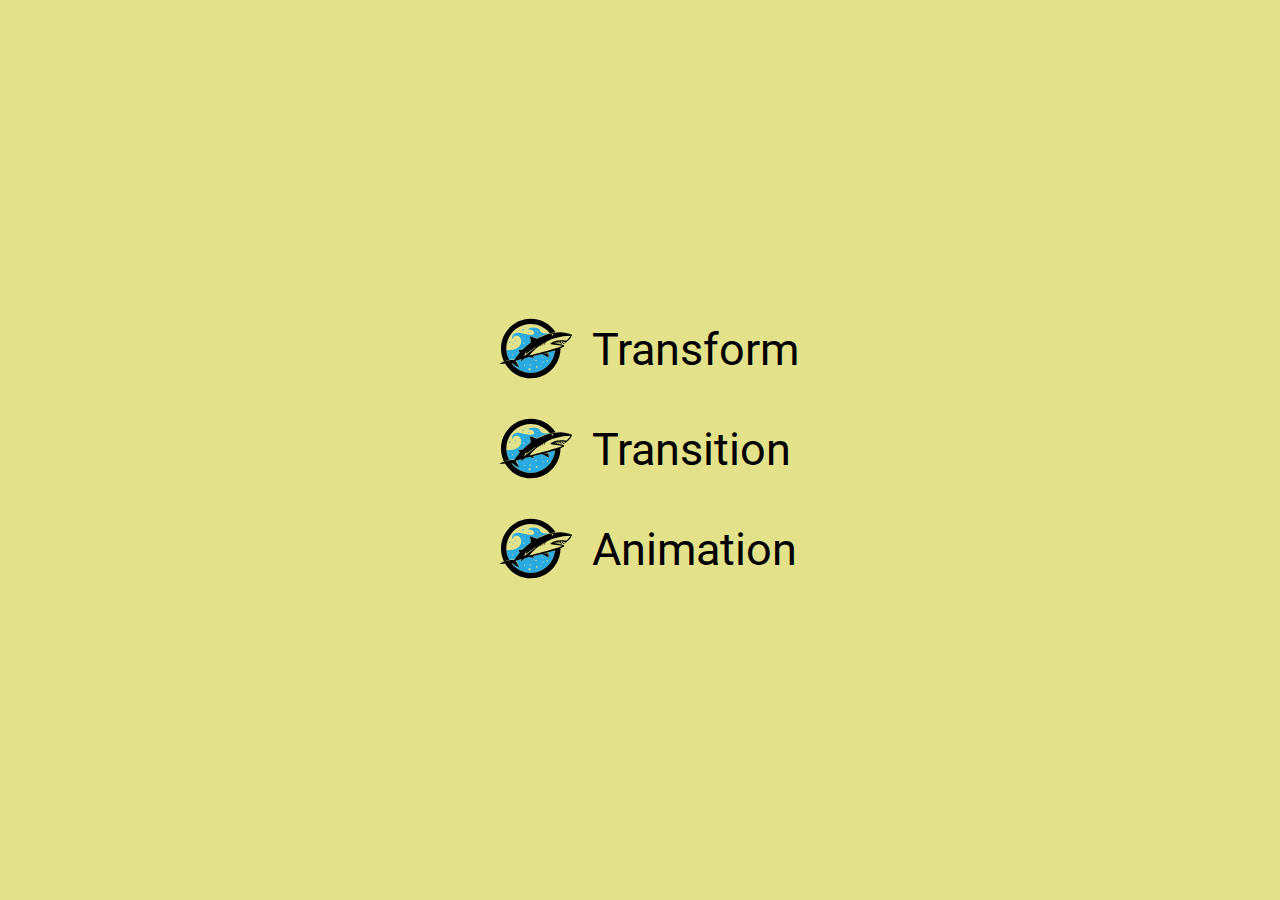
<file: index.html>
<!DOCTYPE html>
<html lang="en">
    <head>
        <meta charset="UTF-8" />
        <meta http-equiv="X-UA-Compatible" content="IE=edge" />
        <meta name="viewport" content="width=device-width, initial-scale=1.0" />
        <title>-- lesson 10 --</title>
        <link rel="preconnect" href="https://fonts.googleapis.com" />
        <link rel="preconnect" href="https://fonts.gstatic.com" crossorigin />
        <link
            href="https://fonts.googleapis.com/css2?family=Roboto&display=swap"
            rel="stylesheet"
        />
        <link rel="stylesheet" href="./common.css" />
    </head>

    <body>
        <main>
            <div class="wrapper">
                <ul class="links-list">
                    <li class="links-list-item">
                        <a class="link" href="./transform/index.html">
                            Transform
                        </a>
                    </li>
                    <li class="links-list-item">
                        <a class="link" href="./trasnsition/index.html">
                            Transition
                        </a>
                    </li>
                    <li class="links-list-item">
                        <a class="link" href="./animation/index.html">
                            Animation
                        </a>
                    </li>
                </ul>
            </div>
        </main>
    </body>
</html>
</file>
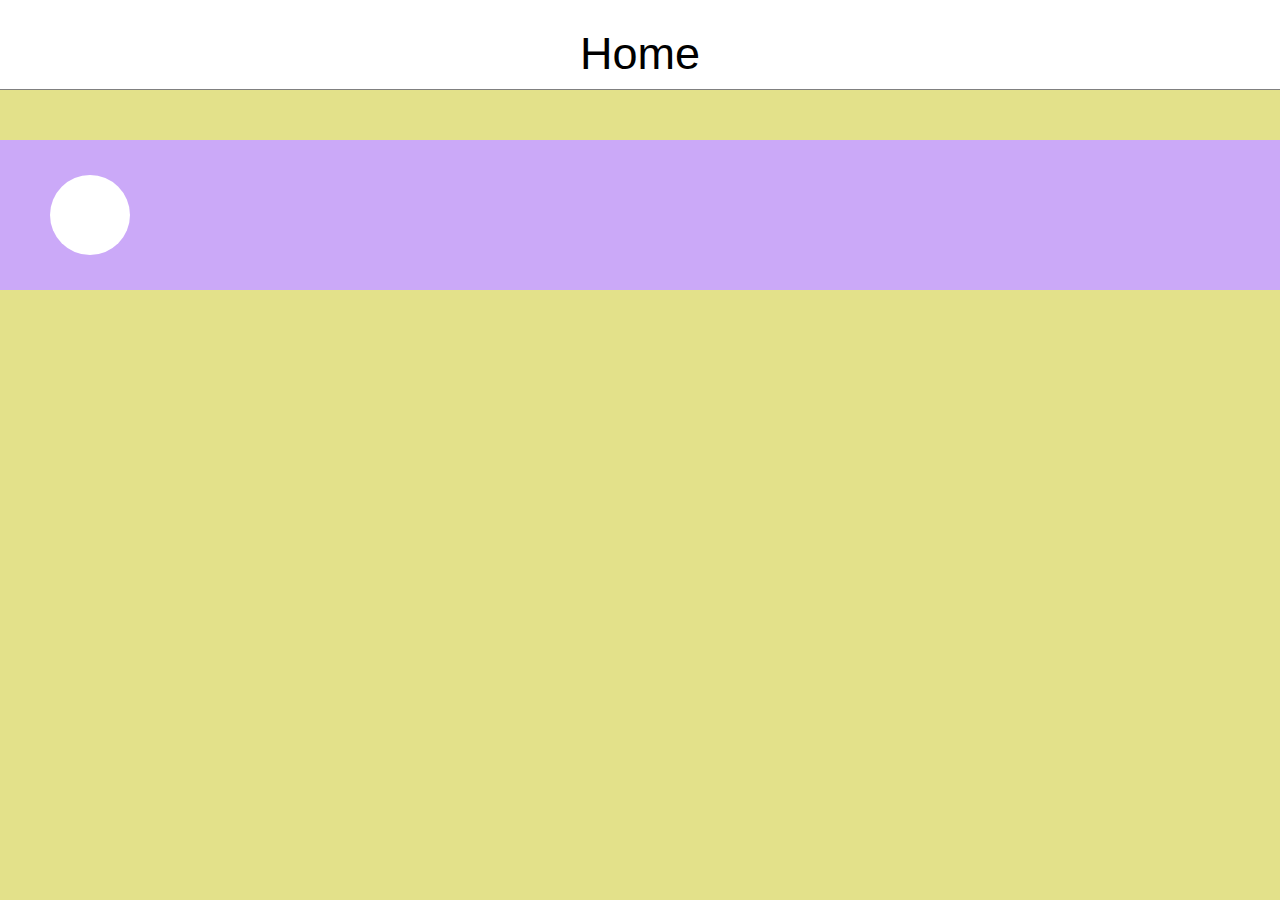
<file: animation/index.html>
<!DOCTYPE html>
<html lang="en">
    <head>
        <meta charset="UTF-8" />
        <meta name="viewport" content="width=device-width, initial-scale=1.0" />
        <title>Document</title>
        <link rel="stylesheet" href="./style.css" />
        <link rel="stylesheet" href="../common.css" />
    </head>
    <body>
        <header class="header">
            <a class="link" href="../index.html">Home</a>
        </header>
        <main>
            <div class="wrapp">
                <!-- <div class="flex-item">
                    <button>Save</button>
                </div> -->

                <!-- <div class="flex-item">
                    <div class="loader">
                        <span class="loader__element"></span>
                        <span class="loader__element"></span>
                        <span class="loader__element"></span>
                    </div>
                </div> -->
                <div class="animate-box">
                    <div class="dot"></div>
                </div>
            </div>
        </main>
    </body>
</html>
</file>
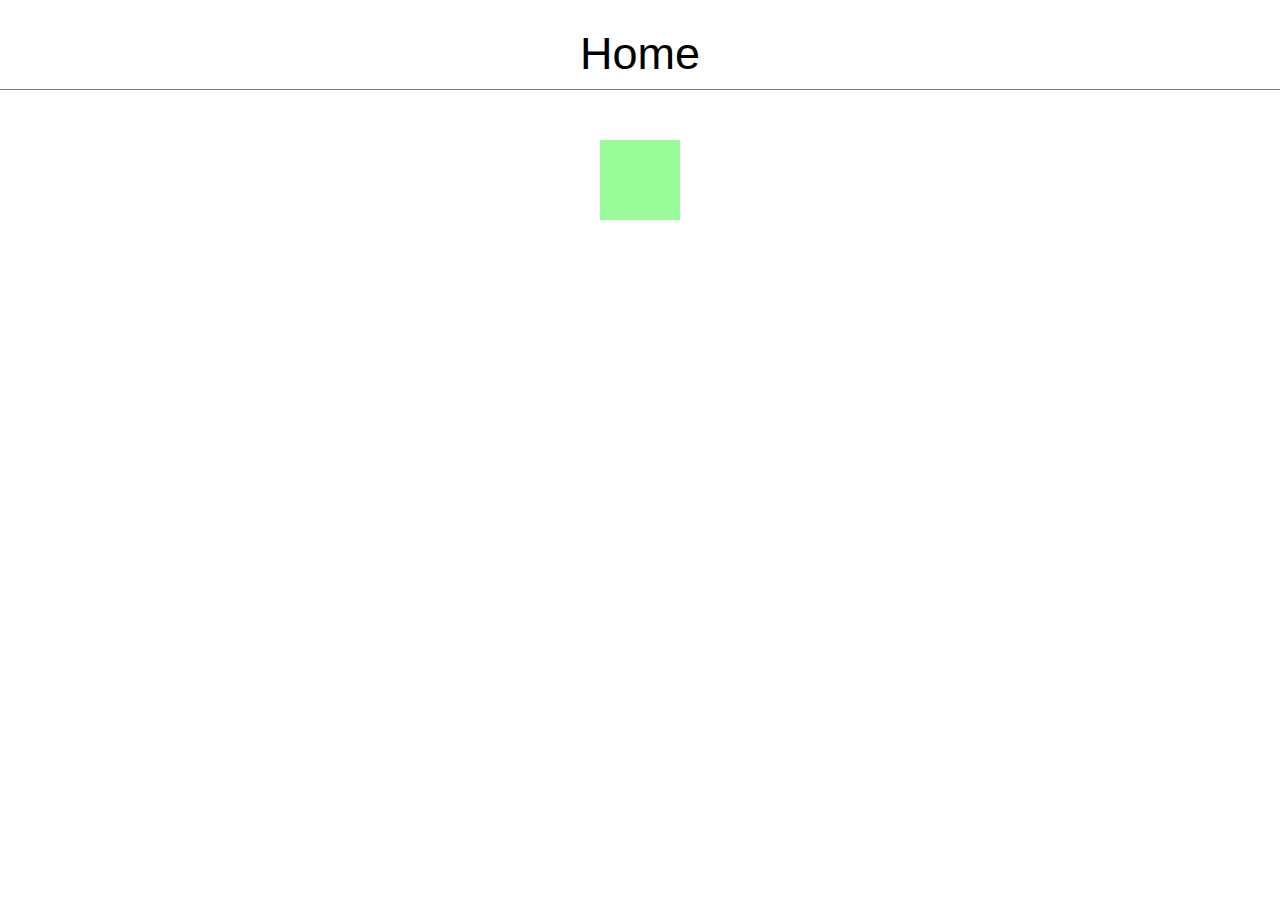
<file: transform/index.html>
<!DOCTYPE html>
<html lang="en">
    <head>
        <meta charset="UTF-8" />
        <meta name="viewport" content="width=device-width, initial-scale=1.0" />
        <title>transform</title>
        <link rel="stylesheet" href="./style.css" />
        <link rel="stylesheet" href="../common.css" />
    </head>
    <body>
        <header class="header">
            <a class="link" href="../index.html">Home</a>
        </header>
        <main>
            <div class="wrapp">
                <div class="square translate"></div>
            </div>
        </main>
    </body>
</html>
</file>
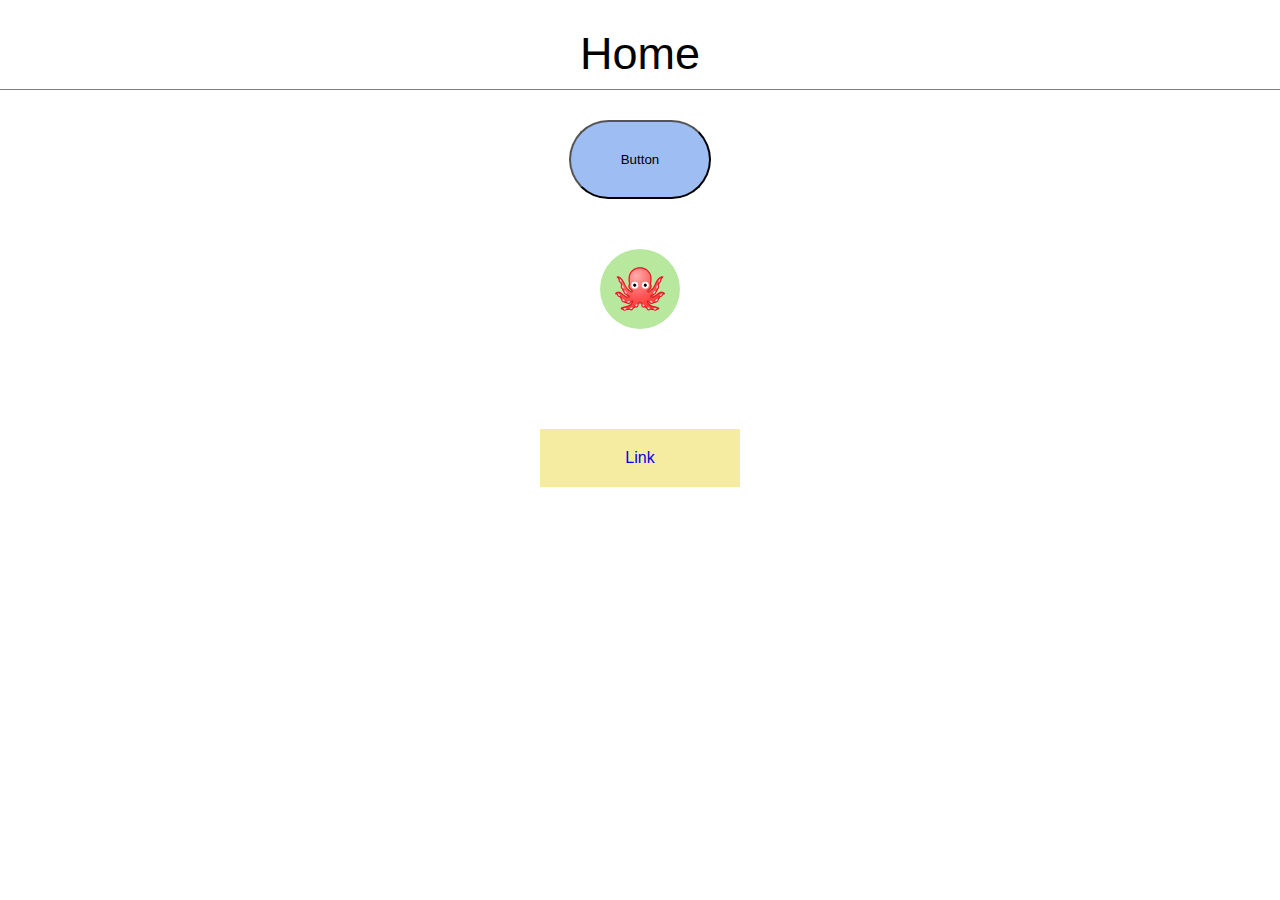
<file: trasnsition/index.html>
<!DOCTYPE html>
<html lang="en">
    <head>
        <meta charset="UTF-8" />
        <meta name="viewport" content="width=device-width, initial-scale=1.0" />
        <title>Document</title>
        <link rel="stylesheet" href="./style.css" />
        <link rel="stylesheet" href="../common.css" />
    </head>
    <body>
        <header class="header">
            <a class="link" href="../index.html">Home</a>
        </header>
        <main>
            <div class="wrapp">
                <div>
                    <button class="btn">Button</button>
                </div>

                <div class="img-wrapp">
                    <img
                        class="image"
                        src="../images/22297octopus_98770.svg"
                        alt="crab"
                    />
                </div>
                <div>
                    <a href="./" class="ex-link">Link</a>
                </div>
            </div>
        </main>
    </body>
</html>
</file>
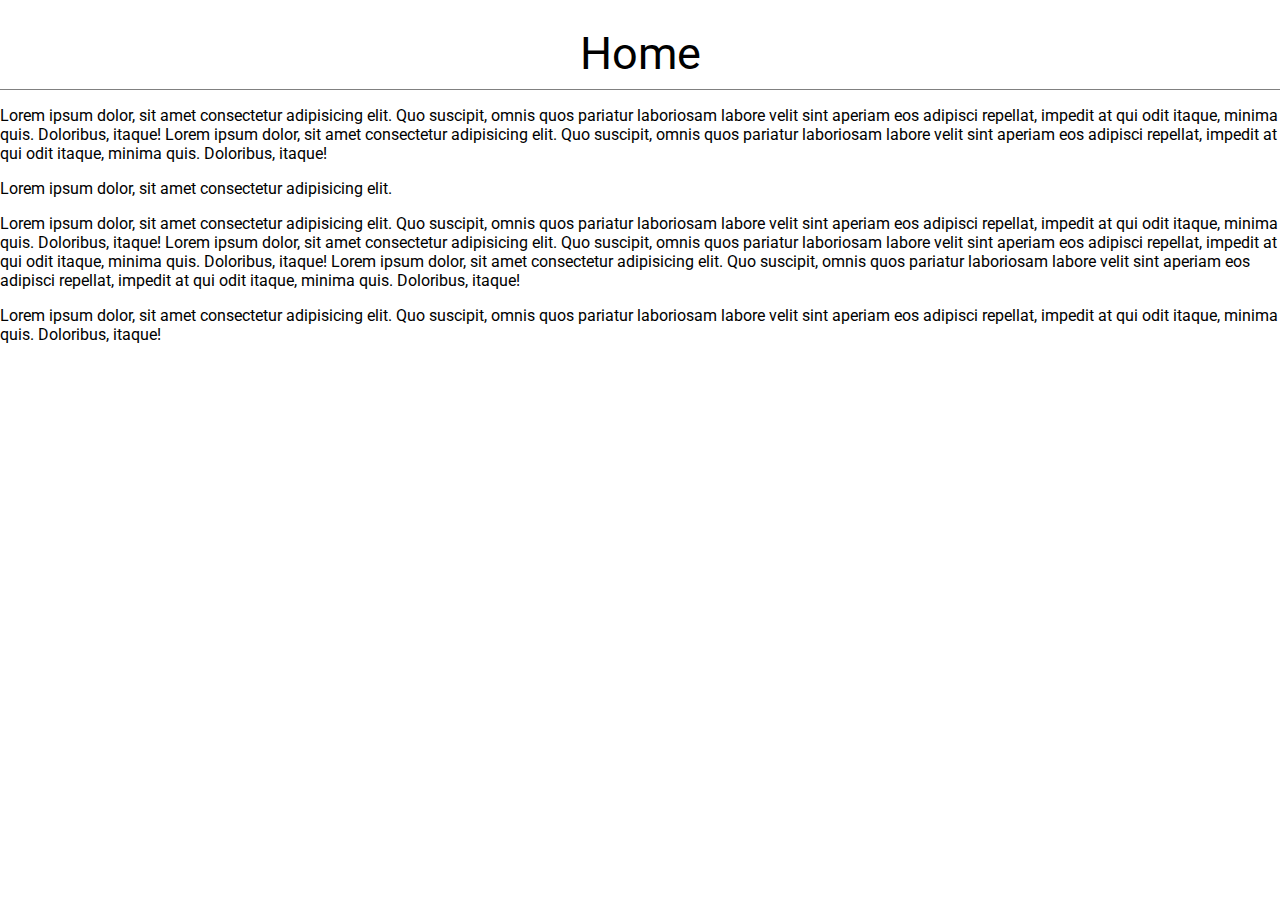
<file: trasnsition/trsnslate.html>
<!DOCTYPE html>
<html lang="en">
    <head>
        <meta charset="UTF-8" />
        <meta name="viewport" content="width=device-width, initial-scale=1.0" />
        <title>flex-box</title>
        <link rel="preconnect" href="https://fonts.googleapis.com" />
        <link rel="preconnect" href="https://fonts.gstatic.com" crossorigin />
        <link
            href="https://fonts.googleapis.com/css2?family=Roboto&display=swap"
            rel="stylesheet"
        />
        <link rel="stylesheet" href="../common.css" />
        <link rel="stylesheet" href="./style.css" />
    </head>
    <body>
        <header class="header">
            <a class="link" href="../index.html">Home</a>
        </header>
        <main>
            <div class="figure-box">
                <div class="figure pink">
                    <p>
                        Lorem ipsum dolor, sit amet consectetur adipisicing
                        elit. Quo suscipit, omnis quos pariatur laboriosam
                        labore velit sint aperiam eos adipisci repellat, impedit
                        at qui odit itaque, minima quis. Doloribus, itaque!
                        Lorem ipsum dolor, sit amet consectetur adipisicing
                        elit. Quo suscipit, omnis quos pariatur laboriosam
                        labore velit sint aperiam eos adipisci repellat, impedit
                        at qui odit itaque, minima quis. Doloribus, itaque!
                    </p>
                </div>
                <div class="figure blue">
                    <p>
                        Lorem ipsum dolor, sit amet consectetur adipisicing
                        elit.
                    </p>
                </div>
                <div class="figure orange">
                    <p>
                        Lorem ipsum dolor, sit amet consectetur adipisicing
                        elit. Quo suscipit, omnis quos pariatur laboriosam
                        labore velit sint aperiam eos adipisci repellat, impedit
                        at qui odit itaque, minima quis. Doloribus, itaque!
                        Lorem ipsum dolor, sit amet consectetur adipisicing
                        elit. Quo suscipit, omnis quos pariatur laboriosam
                        labore velit sint aperiam eos adipisci repellat, impedit
                        at qui odit itaque, minima quis. Doloribus, itaque!
                        Lorem ipsum dolor, sit amet consectetur adipisicing
                        elit. Quo suscipit, omnis quos pariatur laboriosam
                        labore velit sint aperiam eos adipisci repellat, impedit
                        at qui odit itaque, minima quis. Doloribus, itaque!
                    </p>
                </div>
                <div class="figure green">
                    <p>
                        Lorem ipsum dolor, sit amet consectetur adipisicing
                        elit. Quo suscipit, omnis quos pariatur laboriosam
                        labore velit sint aperiam eos adipisci repellat, impedit
                        at qui odit itaque, minima quis. Doloribus, itaque!
                    </p>
                </div>
            </div>
        </main>
    </body>
</html>
</file>
<file: common.css>
*,
*::before,
*::after {
    box-sizing: border-box;
}

body {
    margin: 0;
    font-family: "Roboto", sans-serif;
}

.header {
    display: flex;
    justify-content: center;
    height: 10vh;
    padding: 20px 0;
    border-bottom: 1px solid gray;
    background-color: #fff;
}

.wrapper {
    height: 100vh;
    background-color: rgb(227, 225, 138);
    display: flex;
    justify-content: center;
    align-items: center;
}

.links-list {
    list-style-type: none;
    padding: 0;
}

.links-list-item {
    display: flex;
    align-items: center;
}

.links-list-item::before {
    content: "";
    display: block;
    width: 100px;
    height: 100px;
    background-image: url("./images/shark.svg");
    background-size: contain;
    background-repeat: no-repeat;
    margin-right: 10px;
}

.link {
    text-decoration: none;
    color: #000;
    font-size: 45px;
    line-height: 1.5;
}

.link:hover {
    color: rgb(90, 168, 231);
}
</file>
<file: animation/style.css>
.wrapp {
    display: flex;
    justify-content: space-around;
    flex-wrap: wrap;
    gap: 50px;
    height: 90vh;
    padding-top: 50px;
    background-color: rgb(227, 225, 138);
}

.flex-item {
    flex-basis: 30%;
}

button {
    animation: wiggle 2s linear infinite;
}

@keyframes wiggle {
    0%,
    7% {
        transform: rotateZ(0);
    }
    15% {
        transform: rotateZ(-15deg);
    }
    20% {
        transform: rotateZ(10deg);
    }
    25% {
        transform: rotateZ(-10deg);
    }
    30% {
        transform: rotateZ(6deg);
    }
    35% {
        transform: rotateZ(-4deg);
    }
    40%,
    100% {
        transform: rotateZ(0);
    }
}

button {
    height: 4em;
    width: 7em;

    background: #444444;
    background: linear-gradient(top, #555, #333);
    border: none;
    border-top: 3px solid orange;
    border-radius: 0 0 0.2em 0.2em;
    color: #fff;
    font-family: Helvetica, Arial, Sans-serif;
    font-size: 1em;
    transform-origin: 50% 5em;
    cursor: pointer;
}

:root {
    --point-color: #555;
    --size: 5px;
}

.loader {
    overflow: hidden;
    top: 0;
    left: 0;
    display: flex;
    align-items: center;
    align-content: center;
    justify-content: center;
}

.loader__element {
    border-radius: 100%;
    border: var(--size) solid var(--point-color);
    margin: calc(var(--size) * 2);
}

.loader__element:nth-child(1) {
    animation: preloader 0.6s ease-in-out alternate infinite;
}
.loader__element:nth-child(2) {
    animation: preloader 0.6s ease-in-out alternate 0.2s infinite;
}

.loader__element:nth-child(3) {
    animation: preloader 0.6s ease-in-out alternate 0.4s infinite;
}

@keyframes preloader {
    100% {
        transform: scale(2);
    }
}

.animate-box {
    height: 150px;
    background-color: rgb(203, 169, 248);
    flex-basis: 100%;
    display: flex;
    align-items: center;
    padding-left: 50px;
}

.dot {
    width: 80px;
    height: 80px;
    border-radius: 50%;
    background-color: #fff;
    animation-name: changeColor;
    animation-duration: 2s;
    animation-iteration-count: 2;
    animation-fill-mode: backwards;
}

.animate-box:hover .dot {
    animation-name: move;
    animation-duration: 2000ms;
    animation-timing-function: linear;
}

@keyframes move {
    0%,
    100% {
        transform: translate(0);
    }

    50% {
        transform: translateX(200px);
    }
}

@keyframes changeColor {
    from {
        background-color: #fff;
    }

    to {
        background-color: #6427d5;
    }
}
</file>
<file: transform/style.css>
.wrapp {
    display: flex;
    justify-content: space-evenly;
    padding-top: 50px;
}

.square {
    width: 80px;
    height: 80px;
}

.translate {
    background-color: palegreen;
    transition: background-color 1000ms cubic-bezier(0.17, 0.67, 0.83, 0.67),
        transform 1000ms cubic-bezier(0.17, 0.67, 0.83, 0.67);
}

.translate:hover {
    background-color: rgb(251, 152, 211);
    transform: scale(1.5);
}
</file>
<file: trasnsition/style.css>
.wrapp {
    display: flex;
    align-items: center;
    flex-direction: column;
    gap: 50px;
    padding: 30px 50px;
}

.btn {
    padding: 30px 50px;
    background-color: rgb(158, 189, 242);
    border-radius: 50px;
    cursor: pointer;
    transition: background-color 1s linear, transform 1s linear;

    /* transition: transition-property transition-duration transition-timing-function transition-delay */
}

.btn:hover {
    background-color: rgb(242, 158, 201);
    transform: rotateZ(20deg);
}

.img-wrapp {
    width: 80px;
    height: 80px;
    margin-bottom: 50px;
    padding: 15px;
    background-color: rgb(184, 232, 158);
    border-radius: 50%;
    transition: transform 1s linear;
}

.img-wrapp:hover {
    transform: scale(1.3) rotate(30deg);
}

.image {
    display: block;
    width: 100%;
    height: 100%;
    object-fit: contain;
}

.ex-link {
    position: relative;
    display: block;
    width: 200px;
    padding: 20px 0;
    text-align: center;
    text-decoration: none;
    background-color: rgb(246, 236, 161);
}

.ex-link::after {
    content: "";
    position: absolute;
    top: 54px;
    display: block;
    width: 100%;
    height: 4px;
    border-radius: 2px;
    background-color: rgb(16, 183, 33);
    transform: scale(0.5);
    transition: transform 1s linear, opacity 1s linear;
    transform-origin: 100%;
    opacity: 0;
}

.ex-link:hover::after {
    transform: scale(1);
    transform-origin: 0;
    opacity: 1;
}
</file>
